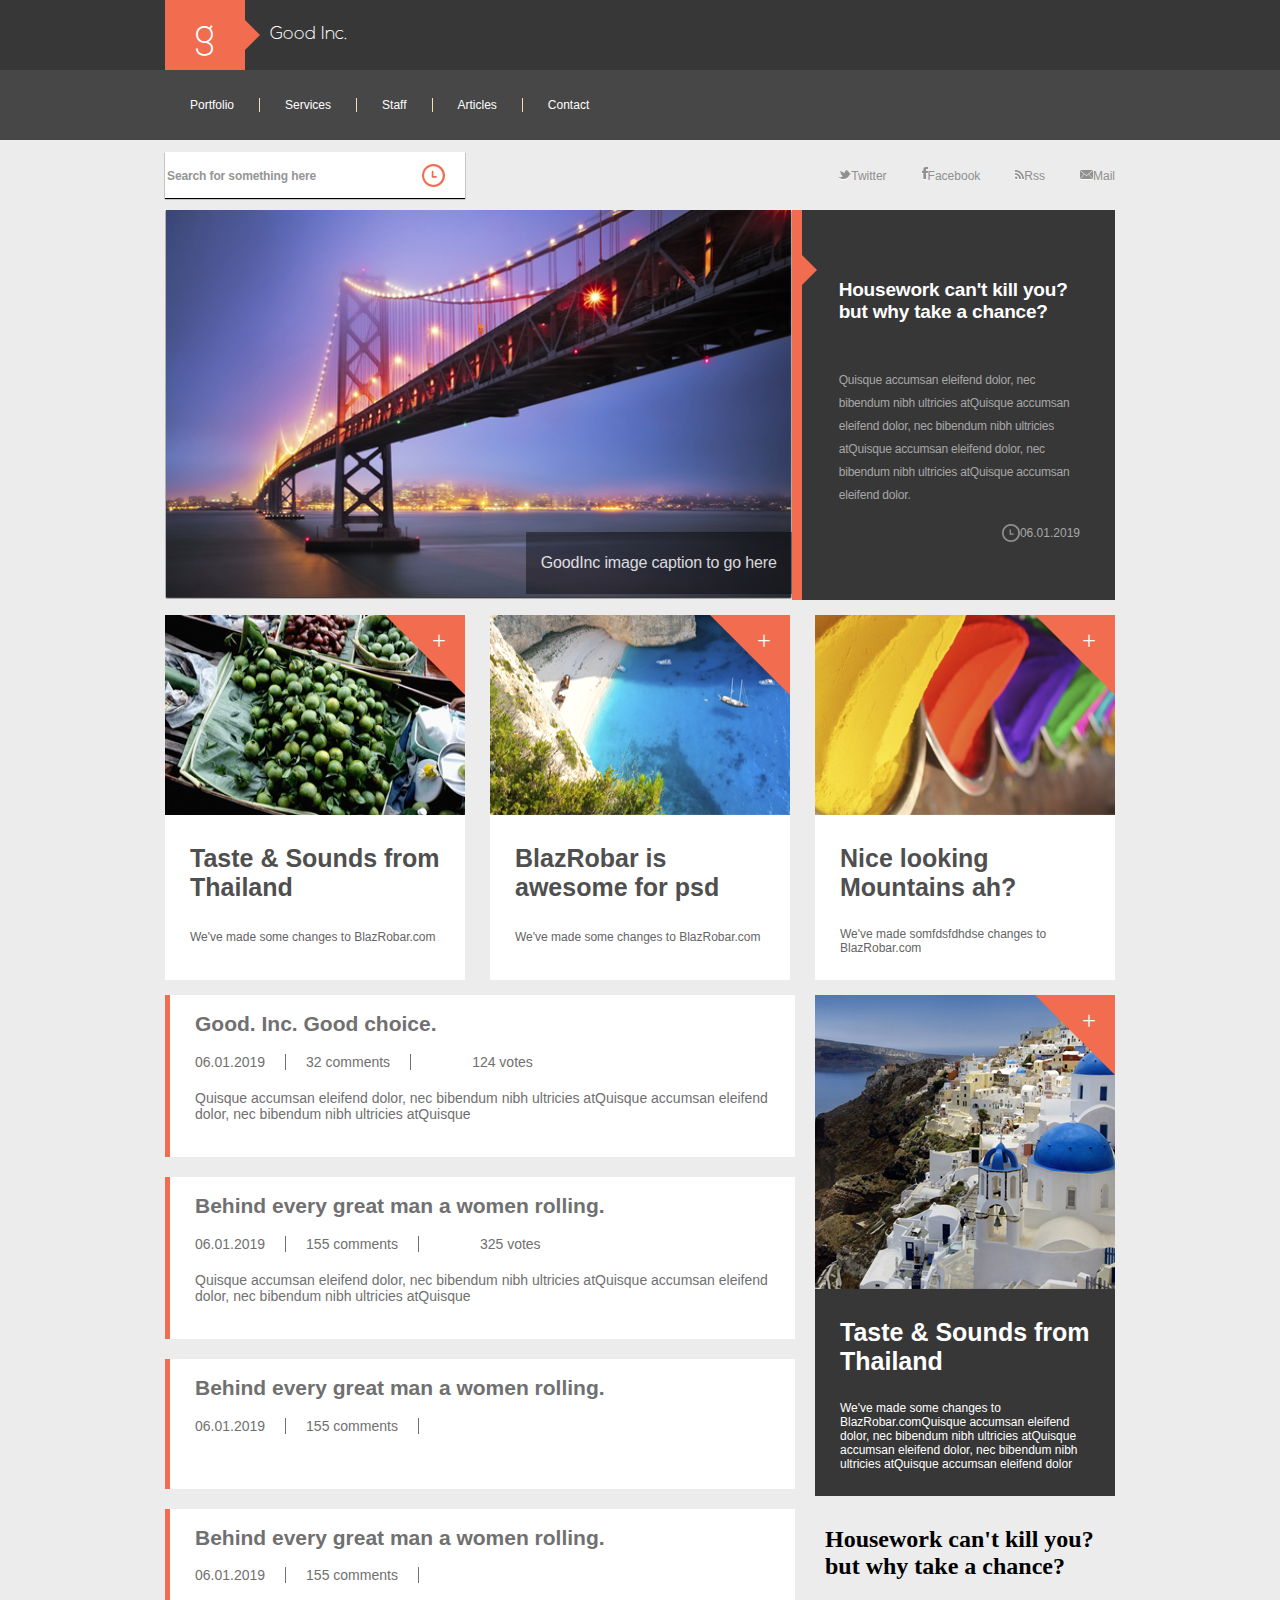
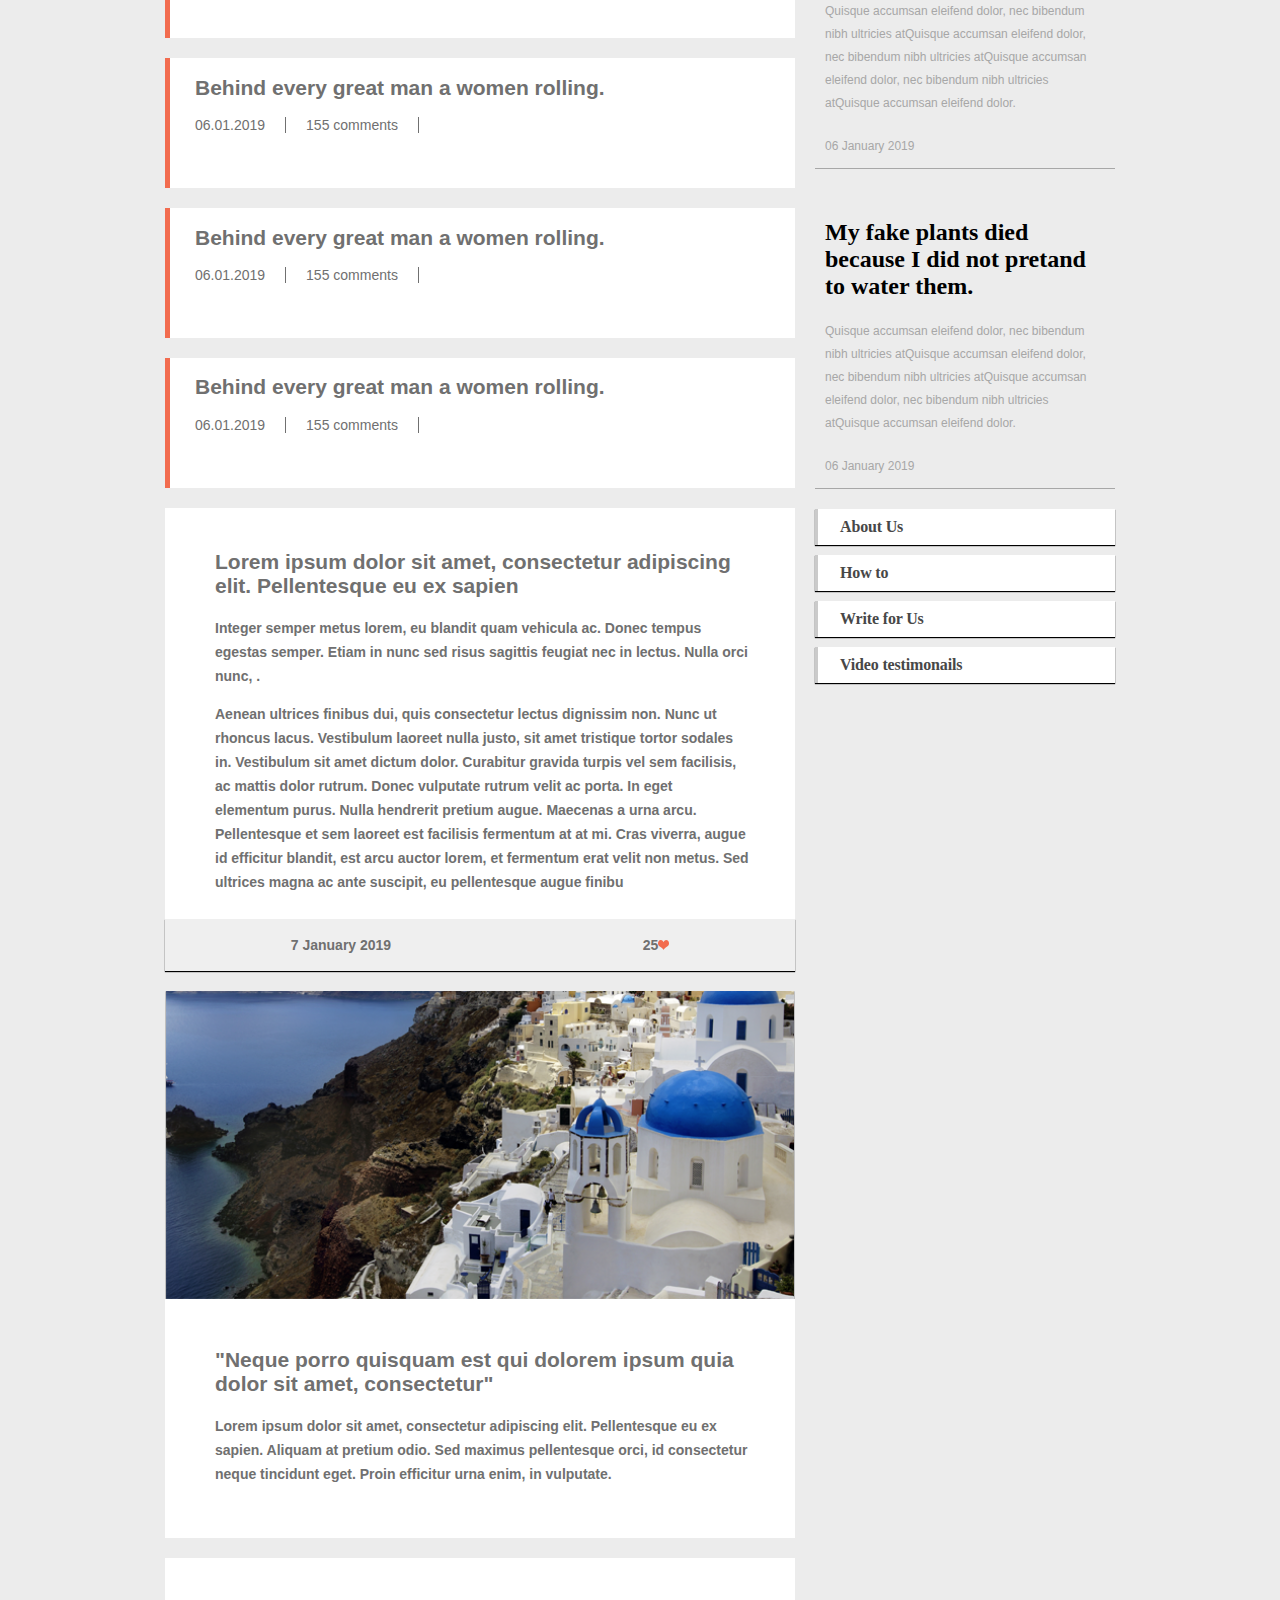
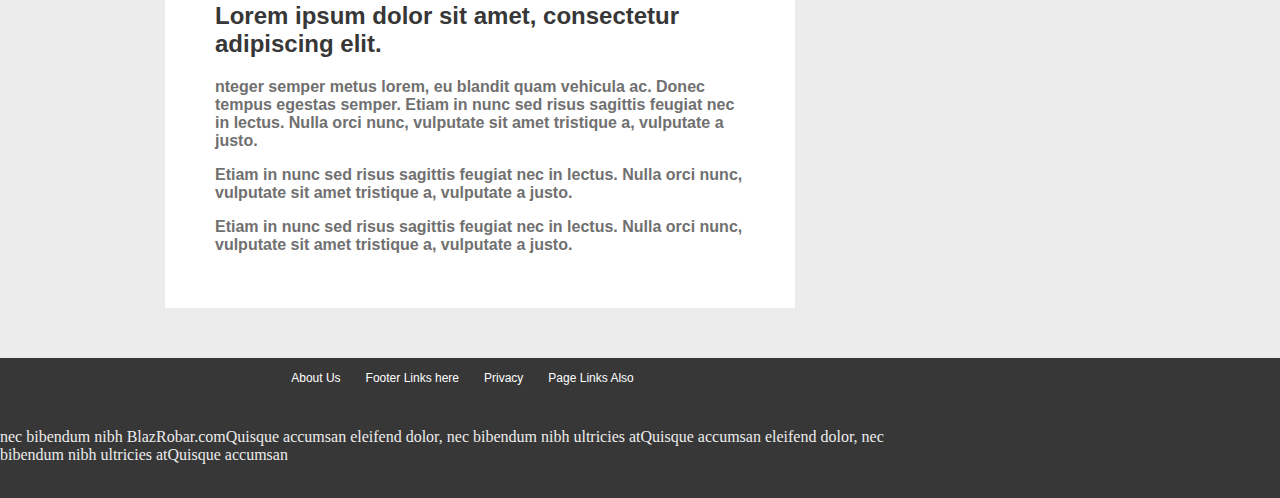
<file: index.html>
<!DOCTYPE html>
<html lang="en">
<head>
    <meta charset="UTF-8">
    <meta name="viewport" content="width=device-width, initial-scale=1.0">
    <meta http-equiv="X-UA-Compatible" content="ie=edge">
    <!-- <link rel="stylesheet" href="./less/main.css"> -->
    <link rel="stylesheet" href="main.css">
    <link rel="stylesheet" href="https://use.fontawesome.com/releases/v5.6.3/css/all.css" integrity="sha384-UHRtZLI+pbxtHCWp1t77Bi1L4ZtiqrqD80Kn4Z8NTSRyMA2Fd33n5dQ8lWUE00s/" crossorigin="anonymous">
    <title>GoodInc psd</title>
</head>
<body>
    <header>
    <div class="center">
            <div class="header">
                    <div class="logo">
                    <p>g</p>
                    </div>
                    <span>Good Inc.</span>
                </div> 
    </div>
    <div  class="center"> 
        <div class="headnav">
            <div><a href="">Portfolio</a></div>
            <div><a href="">Services</a></div>  
            <div><a href="">Staff</a></div>  
            <div><a href="">Articles</a></div> 
            <div><a href="">Contact</a></div>  
        </div> 
    </div>    
 </header>
 <main>
 <section class="localnav">
     <DIV class="center search">
        <input type="search" placeholder="Search for something here">
        <img src="./images/clock.png" alt="clock">
     </DIV>
     <DIV class="center nav">
         <div><img src="./images/twitter.png" alt="" srcset=""><a href="">Twitter</a></div>
         <div><img src="./images/facebook.png" alt="" srcset=""><a href="">Facebook</a></div>
         <div><img src="./images/wi-fi.png" alt="" srcset=""><a href="">Rss</a></div>
         <div><img src="./images/mail.png" alt="" srcset=""><a href="">Mail</a></div>
     </DIV>
 </section>
<section class="imgcaption">
    <div class="container1" >
        <img src="./images/Layer 4.png" alt="">
        <div>
            <a href="">GoodInc image caption to go here</a>
        </div>
    </div>
    <div class="none"></div>
    <div class="container2">
   
       <div> <h2>Housework can't kill you? but why take a chance?</h2></div>
        <br>
       <div>  <p>Quisque accumsan eleifend dolor, nec bibendum nibh ultricies atQuisque accumsan eleifend dolor, nec bibendum nibh ultricies atQuisque accumsan eleifend dolor, nec bibendum nibh ultricies atQuisque accumsan eleifend dolor.           
        </p>
    </div>
        <div>
            <img src="./images/clock2.png" alt="">
            <time>06.01.2019</time>
        </div>
    </div>
</section>
<Section id="banners">
    <div class="banner">
        <img src="./images/Layer 6.png" alt="">
        <div class="red"></div>
        <div class="text">
            <h2>Taste & Sounds from Thailand</h2>
            <p>We've made some changes to BlazRobar.com</p>
        </div>
    </div>
    <div class="banner">
            <img src="./images/Layer 8.png" alt="">
            <div class="red"></div>
            <div class="text"><h2>BlazRobar is awesome for psd</h2> <p>We've made some changes to BlazRobar.com</p></div>
        </div>
        <div class="banner">
                <img src="./images/Layer 7.png" alt="">
                <div class="red"></div>
                <div class="text"><h2>Nice looking Mountains ah?</h2> <p>We've made somfdsfdhdse changes to BlazRobar.com</p></div>
            </div>
</Section>
<section id="mixedcontent">
    <section id="reviews" >
        <div class="rated">
          <h2>Good. Inc. Good choice.</h2>
           <div class="rating">
                <div>06.01.2019</div>
                <div>32 comments </div>
                <div class="star"><i class="fas fa-star "></i>
                    <i class="fas fa-star"></i>
                    <i class="fas fa-star"></i>
                    <i class="fas fa-star"></i>
                    <i class="fas fa-star checked"></i>
                </div>
             
           <div><span>124 votes</span></div>
        </div>
                <span>Quisque accumsan eleifend dolor, nec bibendum nibh ultricies atQuisque accumsan eleifend dolor, nec bibendum nibh ultricies atQuisque</span>
        </div>
        <div class="rated">
                <h2>Behind every great man a women rolling.</h2>
                 <div class="rating">
                      <div>06.01.2019</div>
                      <div>155 comments </div>
                      <div class="star"><i class="fas fa-star "></i>
                          <i class="fas fa-star"></i>
                          <i class="fas fa-star"></i>
                          <i class="fas fa-star checked"></i>
                          <i class="fas fa-star checked"></i>
                      </div>
                       <!-- <div><svg viewBox="0 0 15 15" width="15" height="15">
                              <polyline points="5,18 10,2 15,18 2,8 18,8 5,18 10,2" stroke="none" stroke-width="5" fill="black"/>
                            </svg>
                       </div> -->
                 <div><span>325 votes</span></div>
              </div>
                      <span>Quisque accumsan eleifend dolor, nec bibendum nibh ultricies atQuisque accumsan eleifend dolor, nec bibendum nibh ultricies atQuisque</span>
              </div>
        <div class="rated disabled">
                    <h2>Behind every great man a women rolling.</h2>
                     <div class="rating">
                          <div>06.01.2019</div>
                          <div>155 comments </div>
                          <div class="star"><i class="fas fa-star "></i>
                              <i class="fas fa-star"></i>
                              <i class="fas fa-star"></i>
                              <i class="fas fa-star checked"></i>
                              <i class="fas fa-star checked"></i>
                          </div>
                           
                     <div><span>325 votes</span></div>
                  </div>
                          <span>Quisque accumsan eleifend dolor, nec bibendum nibh ultricies atQuisque accumsan eleifend dolor, nec bibendum nibh ultricies atQuisque</span>
            </div>
        <div class="rated disabled">
                        <h2>Behind every great man a women rolling.</h2>
                         <div class="rating">
                              <div>06.01.2019</div>
                              <div>155 comments </div>
                              <div class="star"><i class="fas fa-star "></i>
                                  <i class="fas fa-star"></i>
                                  <i class="fas fa-star"></i>
                                  <i class="fas fa-star checked"></i>
                                  <i class="fas fa-star checked"></i>
                              </div>
                               <!-- <div><svg viewBox="0 0 15 15" width="15" height="15">
                                      <polyline points="5,18 10,2 15,18 2,8 18,8 5,18 10,2" stroke="none" stroke-width="5" fill="black"/>
                                    </svg>
                               </div> -->
                         <div><span>325 votes</span></div>
                      </div>
                              <span>Quisque accumsan eleifend dolor, nec bibendum nibh ultricies atQuisque accumsan eleifend dolor, nec bibendum nibh ultricies atQuisque</span>
             </div>
         <div class="rated disabled">
                    <h2>Behind every great man a women rolling.</h2>
                     <div class="rating">
                          <div>06.01.2019</div>
                          <div>155 comments </div>
                          <div class="star"><i class="fas fa-star "></i>
                              <i class="fas fa-star"></i>
                              <i class="fas fa-star"></i>
                              <i class="fas fa-star checked"></i>
                              <i class="fas fa-star checked"></i>
                          </div>
                          
                     <div><span>325 votes</span></div>
                  </div>
                          <span>Quisque accumsan eleifend dolor, nec bibendum nibh ultricies atQuisque accumsan eleifend dolor, nec bibendum nibh ultricies atQuisque</span>
          </div>  
          <div class="rated disabled">
                <h2>Behind every great man a women rolling.</h2>
                 <div class="rating">
                      <div>06.01.2019</div>
                      <div>155 comments </div>
                      <div class="star"><i class="fas fa-star "></i>
                          <i class="fas fa-star"></i>
                          <i class="fas fa-star"></i>
                          <i class="fas fa-star checked"></i>
                          <i class="fas fa-star checked"></i>
                      </div>
                      
                 <div><span>325 votes</span></div>
              </div>
                      <span>Quisque accumsan eleifend dolor, nec bibendum nibh ultricies atQuisque accumsan eleifend dolor, nec bibendum nibh ultricies atQuisque</span>
         </div>      
         <div class="rated disabled">
                <h2>Behind every great man a women rolling.</h2>
                 <div class="rating">
                      <div>06.01.2019</div>
                      <div>155 comments </div>
                      <div class="star"><i class="fas fa-star "></i>
                          <i class="fas fa-star"></i>
                          <i class="fas fa-star"></i>
                          <i class="fas fa-star checked"></i>
                          <i class="fas fa-star checked"></i>
                      </div>
                      
                 <div><span>325 votes</span></div>
              </div>
                      <span>Quisque accumsan eleifend dolor, nec bibendum nibh ultricies atQuisque accumsan eleifend dolor, nec bibendum nibh ultricies atQuisque</span>
         </div>
         <article id="boxage">
             <h2>Lorem ipsum dolor sit amet, consectetur adipiscing elit. Pellentesque eu ex sapien</h2>
             <p>Integer semper metus lorem, eu blandit quam vehicula ac. Donec tempus egestas semper. Etiam in nunc sed risus sagittis feugiat nec in lectus. Nulla orci nunc, .</p>
             <p>Aenean ultrices finibus dui, quis consectetur lectus dignissim non. Nunc ut rhoncus lacus. Vestibulum laoreet nulla justo, sit amet tristique tortor sodales in. Vestibulum sit amet dictum dolor. Curabitur gravida turpis vel sem facilisis, ac mattis dolor rutrum. Donec vulputate rutrum velit ac porta. In eget elementum purus. Nulla hendrerit pretium augue. Maecenas a urna arcu. Pellentesque et sem laoreet est facilisis fermentum at at mi. Cras viverra, augue id efficitur blandit, est arcu auctor lorem, et fermentum erat velit non metus. Sed ultrices magna ac ante suscipit, eu pellentesque augue finibu</p>
             <div>
                 <p>7 January 2019</p>
                
                 <p class="last">25<img src="./images/llike.png" alt=""></p>
             </div>
         </article>
         <div class="container4">
            
             <img src="./images/kupola1.png" alt="">
             <div>
             <h2>"Neque porro quisquam est qui dolorem ipsum quia dolor sit amet, consectetur"</h2>
             <p>Lorem ipsum dolor sit amet, consectetur adipiscing elit. Pellentesque eu ex sapien. Aliquam at pretium odio. Sed maximus pellentesque orci, id consectetur neque tincidunt eget. Proin efficitur urna enim, in vulputate. </p></div>
         </div>
         <article class="textbox">
             <h2>Lorem ipsum dolor sit amet, consectetur adipiscing elit.</h2>
             <p>nteger semper metus lorem, eu blandit quam vehicula ac. Donec tempus egestas semper. Etiam in nunc sed risus sagittis feugiat nec in lectus. Nulla orci nunc, vulputate sit amet tristique a, vulputate a justo. </p>
             <p>Etiam in nunc sed risus sagittis feugiat nec in lectus. Nulla orci nunc, vulputate sit amet tristique a, vulputate a justo. </p>
             <p>Etiam in nunc sed risus sagittis feugiat nec in lectus. Nulla orci nunc, vulputate sit amet tristique a, vulputate a justo.</p>
         </article>
    </section>
    <aside id="another">
            <div class="banner">
                   <div> <img src="./images/kupola.png"   alt=""></div>
                    <div class="red"></div>
                    <div class="text">
                        <h2>Taste & Sounds from Thailand</h2>
                        <p>We've made some changes to BlazRobar.comQuisque accumsan eleifend dolor, nec bibendum nibh ultricies atQuisque accumsan eleifend dolor, nec bibendum nibh ultricies atQuisque accumsan eleifend dolor</p>
                    </div>
                </div>
                <div class="container3">
                    <div> <h2>Housework can't kill you? but why take a chance?</h2></div>
                        <div>  <p>Quisque accumsan eleifend dolor, nec bibendum nibh ultricies atQuisque accumsan eleifend dolor, nec bibendum nibh ultricies atQuisque accumsan eleifend dolor, nec bibendum nibh ultricies atQuisque accumsan eleifend dolor.           
                         </p>
                     </div>
                         <div>
                             <p>06 January 2019</p>
                         </div>
                 </div>   
                 <div class="container3">
                        <div> <h2>My fake plants died because I did not pretand to water them.</h2></div>
                            <div>  <p>Quisque accumsan eleifend dolor, nec bibendum nibh ultricies atQuisque accumsan eleifend dolor, nec bibendum nibh ultricies atQuisque accumsan eleifend dolor, nec bibendum nibh ultricies atQuisque accumsan eleifend dolor.           
                             </p>
                         </div>
                             <div>
                                 <p>06 January 2019</p>
                             </div>
                     </div>     
            <section id="aboutus">
                <div><a href="" title="(Blaz Roobar)">About Us</a></div>
                <div> <a href="" title="(Jane Oliver)">How to</a></div>
                <div><a href="" title="(Jane Oliver)">Write for Us</a></div>
                <div><a href=""title="(Jane Oliver)">Video testimonails </a></div>
            
            </section>
    </aside>
</section>
</main>
<footer>
    <div class="links">
        <div> <a href="">About Us</a></div>
        <div><a href="">Footer Links here</a></div>
        <div> <a href="">Privacy</a></div>
       <div><a href="">Page Links Also</a></div>
   </div>
    <div class="copyright">nec bibendum nibh BlazRobar.comQuisque accumsan eleifend dolor, nec bibendum nibh ultricies atQuisque accumsan eleifend dolor, nec bibendum nibh ultricies atQuisque accumsan        
    </div>
</footer>
</body>
</html>
</file>
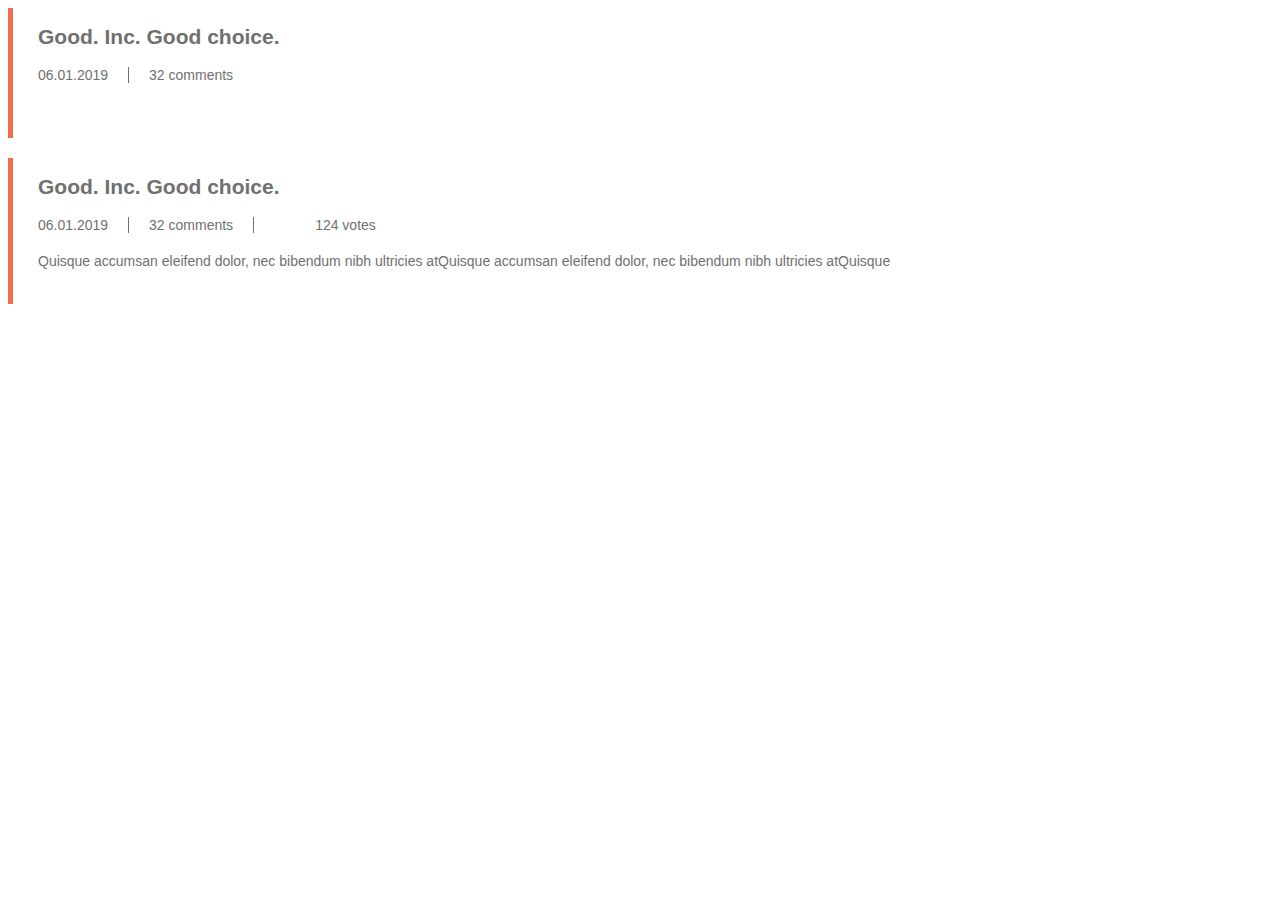
<file: index2.html>
<!DOCTYPE html>
<html lang="en">
<head>
    <meta charset="UTF-8">
    <link rel="stylesheet" href="main2.css">
    <meta name="viewport" content="width=device-width, initial-scale=1.0">
    <meta http-equiv="X-UA-Compatible" content="ie=edge">
    <title>Document</title>
</head>
<body>
        <div class="rated">
                <h2>Good. Inc. Good choice.</h2>
                 <div class="rating">
                      <div>06.01.2019</div>
                      <div>32 comments </div>                                          
                 </div>
          </div>
          <div class="rated disabled">
                <h2>Good. Inc. Good choice.</h2>
                 <div class="rating">
                      <div>06.01.2019</div>
                      <div>32 comments </div>
                      <div class="star"><i class="fas fa-star "></i>
                          <i class="fas fa-star"></i>
                          <i class="fas fa-star"></i>
                          <i class="fas fa-star"></i>
                          <i class="fas fa-star checked"></i>
                      </div>
                   
                 <div><span>124 votes</span></div>
              </div>
                      <span>Quisque accumsan eleifend dolor, nec bibendum nibh ultricies atQuisque accumsan eleifend dolor, nec bibendum nibh ultricies atQuisque</span>
              </div>
</body>
</html>
</file>
<file: less/main.css>
html {
  background: #ececec;
  margin: 0 auto;
  padding: 0;
}
header {
  display: flex;
  justify-content: center;
  background: #373737;
}
.logo {
  box-sizing: border-box;
  width: 88px;
  height: 66px;
  background: #f26c4f;
}
</file>
<file: main.css>
@font-face {
    font-family: NexaRegular;
    src: local("NexaRegular"), url(./fonts/NexaLight.otf);
  }
  
  @font-face {
    font-family: NexaBold;
    src: local("NexaBold"), url(./fonts/NexaBold.otf);
  }
  
html > * {
    margin: 0 auto;
    padding: 0;
    background-color: #ececec;
  }
  
body {
margin: 0 auto;
padding: 0;
width: 100vw;
}

header {
    display: flex;
    flex-direction: column;
    color: #ececec;
    justify-content: flex-start;
      }
.center {
    display: flex;
    align-items: center;
    justify-content: center;
}
header>div {
    /* display: flex;
    justify-content: center; */
    background-color:   #474747;}
header > div:first-child {
     background-color: #373737;
  }
 div .header {
      display: flex;
      width: 950px;
      background-color: #373737;
     
}
  .logo {
    box-sizing: border-box;
    width: 80px;
    height: 70px;
    background: #f26c4f;
    position: relative;
    margin-right: 25px;
    display: flex;
    align-items: center;
    justify-content: center;
    
  }
  .logo::after {
    content: "";
    left: 80px;
    bottom: 20px;
    border: 15px solid transparent;
    border-left:15px solid #f26c4f;
    position: absolute;
  }
  .logo p {
    display: inline-block;
     box-sizing: border-box;
    font-family: NexaRegular;
    color:  #ffffff;
     font-size: 36px;
     font-weight: 400;
     text-align: center;
     margin:0;
 }
  header span {
    font-family: NexaRegular;
    color:  #ffffff;
    font-size: 18px;
    font-weight: 400;
    line-height: 70px;  
    text-align: left;
  }
  .headnav {
      display:flex;
      flex-direction: row;
      height: 70px;
      width: 950px;
      align-items: center;
  }

  .headnav > div {
    height: 70px;
    display: flex;
    align-items: center;
    box-sizing: border-box;
  }
  .headnav> div:hover {
   border-bottom: 4px solid #f26c4f;
  }
  
  .headnav div > a {
    font-family: Arial;
    color: #ffffff;
    font-size: 12px;
    font-weight: 400;
    text-decoration: none;
    text-transform: capitalize;
    padding: 0 25px;
    border-right: 1px solid wheat;
  }
    .headnav div:last-child > a {
    border: none;
  }

main > * {
    width:950px;
}
main {
    display: flex;
    flex-direction: column;
    align-items: center;
  }
  
  .localnav {
    width:950px;
    height: 70px;  
    display: flex;
    justify-content: space-between;
    align-items: center;
  }
  .search {
    position: relative;
  }
  .search input {background-color:  #ffffff;
    box-shadow: 0px 1px 1px 0px #000000;
    width: 300px;
    height: 46px;
    border: none;
  }
  .search img {
    position: absolute;
    right: 20px;
  }
  input::placeholder {
    font-family: Arial;
    color:  #959595;
    font-size: 12px;
    font-weight: 700;
    letter-spacing: -0.12px;
  }
 .center .nav {
     display: flex;
    justify-content: space-between;
  }
  .nav>div {margin-right: 35px;}
  .nav>div:hover {
    text-shadow: 0px 1px 0px black;
  }

.nav>div:last-child {margin-right: 0;}
  .nav a {
    font-family: Arial;
    color: #8f8f8f;
    font-size: 12px;
    font-weight: 400;
    text-decoration: none;
    text-transform: capitalize;
  }
.imgcaption {
      display: flex;
      height: 390px;
  }
  .container1 {
      position: relative;
      box-sizing: border-box; 
      flex: 2;
  }
 
  .container1>img {
    width: 100%;
   
    opacity: 1;
  }
  .container1>div {
      position: absolute;
      display: flex;
      align-items: center;
      justify-content: center;
      background-color:  rgba(0, 0, 0, 0.5);
      opacity: 0.8;
      box-sizing: border-box;     
      height: 62px;   
      bottom: 6px;
      right: 0px;
      padding: 0 15px;
  }
  .container1 a {
    font-family: Arial;
    color:  #ffffff;
    font-size: 16px;
    font-weight: 400;
    letter-spacing: -0.16px;
    text-align: left;
    text-decoration:none;
  }
 
  .container2 {
      flex:1;
     
      display: flex;
      flex-direction:column;
     align-items: center;
      justify-content: center;
      background-color:  #373737;
      box-sizing: border-box;
  }
  .container2>div>h2 {
    font-family: Arial;
    padding: 0 37px;
    color:  #ffffff;
    font-size: 19px;
    font-weight: 700;
    letter-spacing: -0.19px;
    
    text-align: left;
  }
  .container2>div>p {
    font-family: Arial;
    color:  #a7a7a7;
    font-size: 12px;
    line-height: 23px;
    font-weight: 400;
    text-align: left;
    padding: 0 37px;
    letter-spacing: -0.19px;
  }
.container2 div:last-child{
    display: flex;
    margin-right:35px;
    align-self: flex-end;
    font-family: Arial; 
    align-items: inherit;
color:  #a7a7a7;
font-size: 12px;
font-weight: 400;
line-height: 28px;
text-align: left; 
}
 .none {
      width: 10px;
      background-color:#f26c4f;
      position: relative;
  }
  .none::after {
    content: "";
    top:35px;
    border: 25px solid transparent;
    border-left:25px solid #f26c4f;
    position: absolute;
  }
  #banners {
   display: flex;
   justify-content: space-between;
   
   padding: 15px 10px;
  }
  .banner {
      width: 300px;
      position: relative;
      margin-right: 20px;
      box-sizing: border-box;
      background-color:  #ffffff;    
}
#banners div:last-child {
    margin-right: 0px;
}
  .banner>img {
      position: relative;
      width: 100%;
      height: 200px;
  }
  .red {
      position: absolute;
      /* background-color:#f26c4f; */
      border:40px solid transparent;
      border-top:40px solid #f26c4f;
      border-right: 40px solid #f26c4f;
      top:0;
      right: 0;
  }
  .red::before {
      content: "+";
      position: absolute;
      color:white;
      font-size: 25px;
     transform: translate(50%,-100%);
  }
  .banner h2{
      display: inline-block;
      box-sizing: border-box;
      margin: 0 auto;
      font-family: Arial;
      padding:25px 25px;
      color:  #4f4f4f;
      font-size: 25px;
      font-weight: 700;
       text-align: left;
  }
  .banner p {
    display: inline-block;
    box-sizing: border-box;
    margin: 0 auto;
    padding: 0px 25px 25px 25px;
    font-family: Arial;
    color:  #646464;
    font-size: 12px;
    font-weight: 400;
    text-align: left;
  }
#mixedcontent {
    display: flex;
   
}
#reviews {
    display: flex;
    flex-grow:2;
    flex-direction: column;
    justify-content: space-between;
    margin-right: 20px;

}
#another {
    display: flex;
    /* flex-grow:1; */
    flex-direction: column;
    box-sizing: border-box; 
    position: relative;  
}
.rated {
    /* height: 175px; */
    box-sizing: border-box;
    border-left: 5px solid;
    padding:0 25px 35px;
    background-color: #ffffff;
    border-color: #f26c4f;
    display: flex;
    flex-direction: column;
    justify-content: center;
    font-family: Arial;
     color:  #707070;
    font-size: 14px;
    font-weight: 400;
    text-align: left;    
    margin-bottom: 20px;
}

.rating {
    display: flex;
    align-items: center;
    margin-bottom: 20px;

}
.rating>div {
    border-right: 1px solid #707070;
    box-sizing: border-box;
    padding:0 20px;
}
.rating>div:first-child{
    padding-left: 0;
}
.rating>div:last-child{
    border-right: hidden;
}
.checked {
 opacity: 0.3;
}
.rated:hover {
    border-right-color:   #ce4e32;
    color:#ececec;
    
    background-color: #f26c4f;
}
.disabled span{
    display:none;
}
#another .banner {    
    margin-right: 0;
    box-sizing: border-box;
    background-color:  #373737;   
    color:#ffffff;   
}
#another .banner>div>* {
    color:#ffffff;
}
.container3 {
  width: 300px;
    margin: 20px 0;
    border-bottom: 1px solid #a7a7a7;
}
.container3>div>* {
    padding: 10px;
    margin:0 auto; 
}
.container3>div>p {
    font-family: Arial;
    color:  #a7a7a7;
    font-size: 12px;
    font-weight: 400;
    line-height: 23px;
    text-align: left;
}
#aboutus div {
position: relative;
border-left:3px solid #cacaca;
margin-bottom: 10px;
background-color:  #ffffff;
box-shadow: 0px 1px 1px 0px #000000;
padding-left: 22px;
}
#aboutus div>a {
    text-decoration: none;
    color:  #474747;
    font-size: 16px;
    font-weight: 700;
    letter-spacing: -0.16px;
    line-height: 36px;
    text-align: left;
}
#boxage {
    background-color:  #ffffff;
    box-sizing: border-box;
    padding: 25px 45px 38px 50px;
    font-family: Arial;
color:  #707070;
font-size: 14px;
font-weight: 700;
line-height: 24px;
text-align: left;
position: relative;
margin-bottom: 45px;
}
#boxage div {
    display:inline-flex;
    position: absolute;
    bottom: -25px;
    left:0;
    width: 100%;
    box-sizing: border-box;
    justify-content:space-around ;
    background-color: #efefef;
    box-shadow: 0px 1px 1px 0px #000000;
}
.container4 {
    box-sizing: border-box;
    background-color:  #ffffff;
    position: relative;
    font-family: Arial;
    color:  #707070;
    font-size: 14px;
    font-weight: 700;
    line-height: 24px;
    text-align: left;
    /* padding: 0 45px 38px 50px; */
    margin-bottom: 20px;

}
.container4>img{
  position: relative;
  width: 100%; 
}
.container4>div {
    padding: 25px 45px 38px 50px;
}
.textbox {
    font-family: Arial;
  color:  #707070;
  font-weight: 700;
   text-align: left;
   background-color:  #ffffff;
   padding: 25px 45px 38px 50px;
   margin-bottom: 50px;
}
.textbox h2 {
    color: #373737;
}
footer {
    background-color:  #373737;
    display: flex;
    flex-direction: column;
    color: #ececec;
    justify-content: flex-start; 
    align-content: center; 
}

.links,
.copyright {
    height: 70px;
    width: 950px;  
   display: flex;
    justify-content: center;
    
}
.links div>a {
    padding: 0 25px 0 0;
    font-family: Arial;
    color:  #ffffff;
    font-size: 12px;
    font-weight: 400;
    line-height: 41px;
    text-align: left;
    text-decoration: none;
}
</file>
<file: main2.css>
.rated {
    /* height: 175px; */
    box-sizing: border-box;
    border-left: 5px solid;
    padding:0 25px 35px;
    background-color: #ffffff;
    border-color: #f26c4f;
    display: flex;
    flex-direction: column;
    justify-content: center;
    font-family: Arial;
     color:  #707070;
    font-size: 14px;
    font-weight: 400;
    text-align: left;    
    margin-bottom: 20px;
}

.rating {
    display: flex;
    align-items: center;
    margin-bottom: 20px;

}
.rating>div {
    border-right: 1px solid #707070;
    box-sizing: border-box;
    padding:0 20px;
}
.rating>div:first-child{
    padding-left: 0;
}
.rating>div:last-child{
    border-right: hidden;
}
.checked {
 opacity: 0.3;
}
.rated:hover {
    border-right-color:   #ce4e32;
    color:#ececec;
    
    background-color: #f26c4f;
}
/* .disabled span { */
    /* display: none; */

}
</file>
